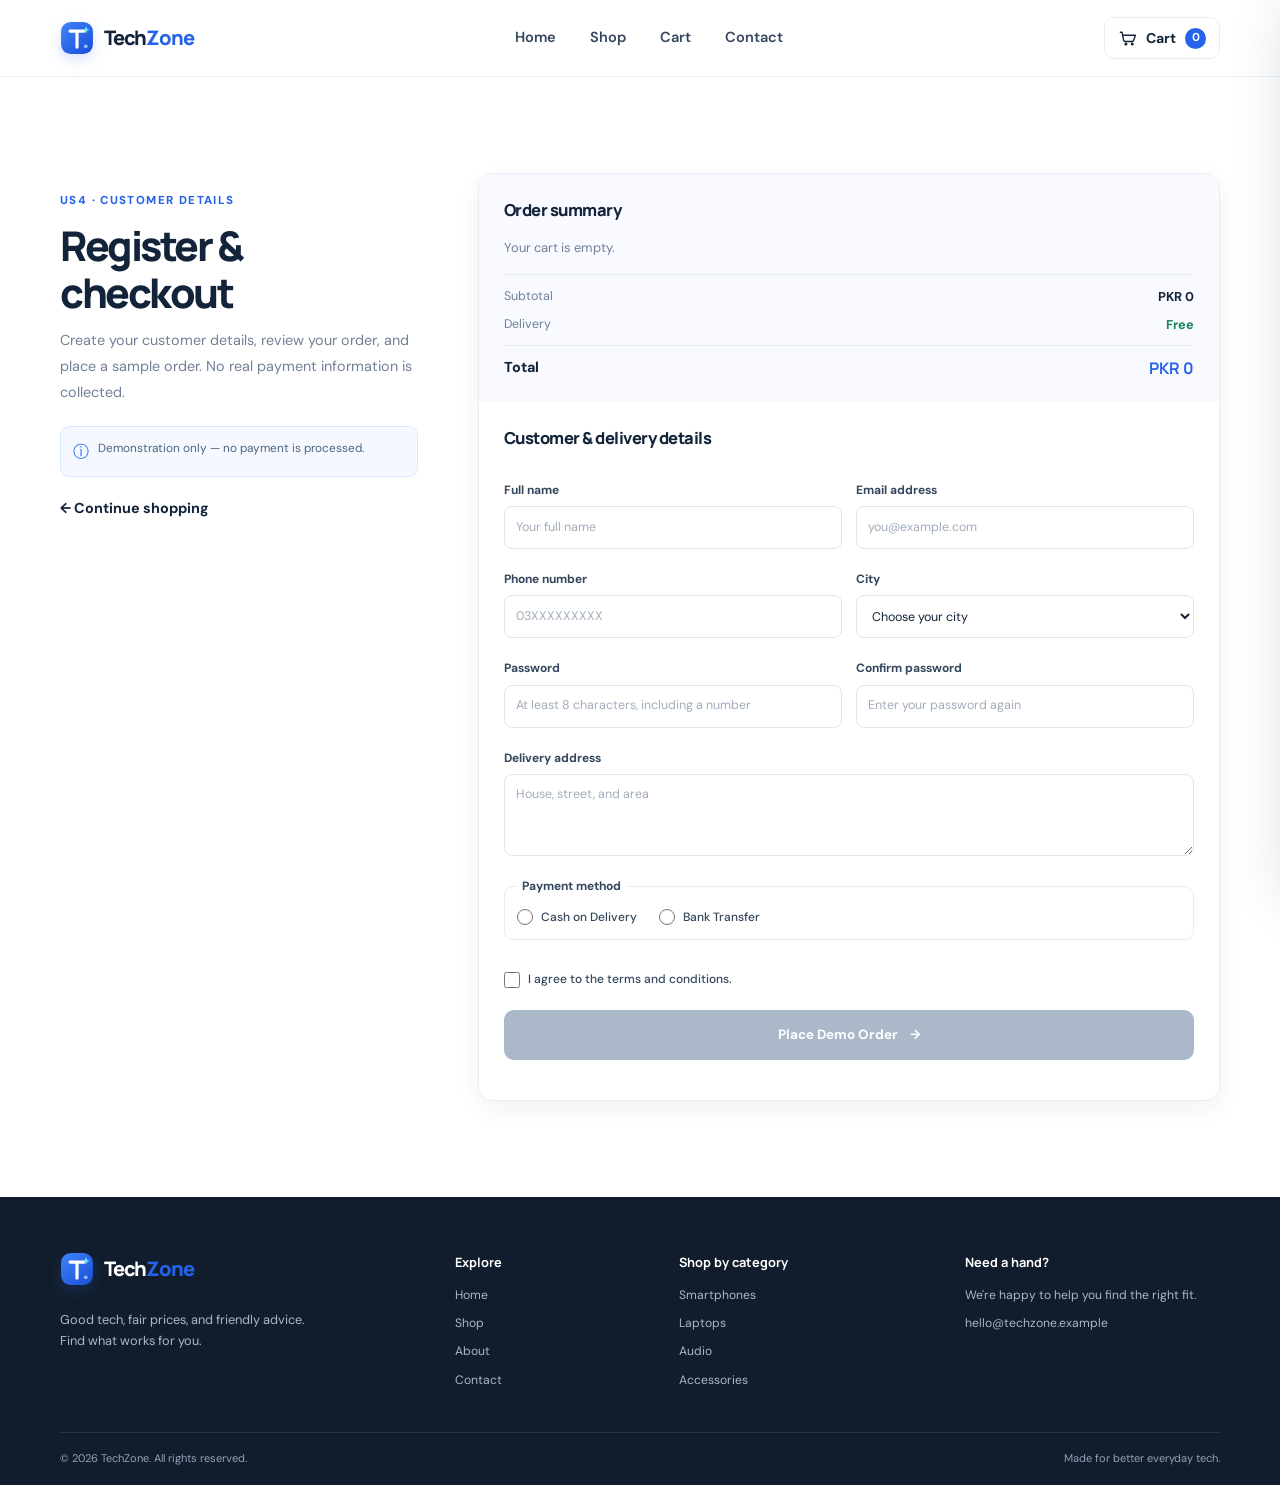
<file: checkout.html>
<!DOCTYPE html>
<html lang="en">
<head>
  <meta charset="UTF-8">
  <meta name="viewport" content="width=device-width, initial-scale=1.0">
  <meta name="description" content="Create your TechZone customer details and complete a simple demo checkout.">
  <meta name="theme-color" content="#ffffff">
  <title>Register &amp; Checkout — TechZone</title>
  <link rel="icon" type="image/svg+xml" href="favicon.svg">
  <link rel="preconnect" href="https://fonts.googleapis.com">
  <link rel="preconnect" href="https://fonts.gstatic.com" crossorigin>
  <link href="https://fonts.googleapis.com/css2?family=DM+Sans:wght@400;500;600;700&family=Manrope:wght@500;600;700;800&display=swap" rel="stylesheet">
  <link rel="stylesheet" href="style.css">
  <script src="script.js" defer></script>
</head>
<body>
  <header class="site-header">
    <div class="container header-content">
      <a class="brand" href="index.html" aria-label="TechZone home">
        <span class="brand-mark" aria-hidden="true"><img class="brand-icon" src="favicon.svg" alt=""></span>
        <span>Tech<span class="brand-accent">Zone</span></span>
      </a>
      <button class="menu-toggle" id="menu-toggle" type="button" aria-label="Open navigation" aria-expanded="false" aria-controls="primary-nav">
        <span></span><span></span><span></span>
      </button>
      <nav class="primary-nav" id="primary-nav" aria-label="Main navigation">
        <a href="index.html">Home</a>
        <a href="index.html#products">Shop</a>
        <a href="#cart-drawer" data-open-cart>Cart</a>
        <a href="index.html#contact">Contact</a>
      </nav>
      <button class="cart-button" id="cart-toggle" type="button" aria-label="Open shopping cart">
        <svg viewBox="0 0 24 24" aria-hidden="true"><path d="M3 4h2l2.1 10.1a2 2 0 0 0 2 1.6h8.8a2 2 0 0 0 1.9-1.4L22 8H6M10 20a1 1 0 1 0 0-2 1 1 0 0 0 0 2Zm8 0a1 1 0 1 0 0-2 1 1 0 0 0 0 2Z"/></svg>
        <span>Cart</span>
        <span class="cart-count" id="cart-count" aria-live="polite">0</span>
      </button>
    </div>
  </header>

  <main>
    <section class="checkout-section section-space" id="checkout">
      <div class="container checkout-layout">
        <div class="checkout-intro">
          <span class="eyebrow">US4 · CUSTOMER DETAILS</span>
          <h1>Register &amp; checkout</h1>
          <p>Create your customer details, review your order, and place a sample order. No real payment information is collected.</p>
          <div class="demo-note"><span aria-hidden="true">ⓘ</span> Demonstration only — no payment is processed.</div>
          <a class="text-link back-to-shop" href="index.html#products">← Continue shopping</a>
        </div>
        <div class="checkout-card">
          <section class="checkout-summary" aria-labelledby="order-summary-title">
            <h2 id="order-summary-title">Order summary</h2>
            <div class="summary-items" id="checkout-items"><p class="summary-empty">Your cart is empty.</p></div>
            <div class="summary-totals">
              <div><span>Subtotal</span><strong id="checkout-subtotal">PKR 0</strong></div>
              <div><span>Delivery</span><strong class="free-delivery">Free</strong></div>
              <div class="summary-grand-total"><span>Total</span><strong id="checkout-total">PKR 0</strong></div>
            </div>
          </section>

          <form class="checkout-form" id="checkout-form" novalidate>
            <h2>Customer &amp; delivery details</h2>
            <div class="form-row">
              <div class="field-group">
                <label for="full-name">Full name</label>
                <input id="full-name" type="text" name="fullName" autocomplete="name" placeholder="Your full name" aria-describedby="full-name-error">
                <span class="field-error" id="full-name-error"></span>
              </div>
              <div class="field-group">
                <label for="email">Email address</label>
                <input id="email" type="email" name="email" autocomplete="email" placeholder="you@example.com" aria-describedby="email-error">
                <span class="field-error" id="email-error"></span>
              </div>
            </div>
            <div class="form-row">
              <div class="field-group">
                <label for="phone">Phone number</label>
                <input id="phone" type="tel" name="phone" autocomplete="tel" inputmode="numeric" placeholder="03XXXXXXXXX" aria-describedby="phone-error">
                <span class="field-error" id="phone-error"></span>
              </div>
              <div class="field-group">
                <label for="city">City</label>
                <select id="city" name="city" aria-describedby="city-error">
                  <option value="">Choose your city</option>
                  <option>Karachi</option>
                  <option>Lahore</option>
                  <option>Islamabad</option>
                  <option>Rawalpindi</option>
                  <option>Faisalabad</option>
                  <option>Multan</option>
                  <option>Peshawar</option>
                  <option>Quetta</option>
                  <option>Other</option>
                </select>
                <span class="field-error" id="city-error"></span>
              </div>
            </div>
            <div class="form-row">
              <div class="field-group">
                <label for="password">Password</label>
                <input id="password" type="password" name="password" autocomplete="new-password" placeholder="At least 8 characters, including a number" aria-describedby="password-error">
                <span class="field-error" id="password-error"></span>
              </div>
              <div class="field-group">
                <label for="confirm-password">Confirm password</label>
                <input id="confirm-password" type="password" name="confirmPassword" autocomplete="new-password" placeholder="Enter your password again" aria-describedby="confirm-password-error">
                <span class="field-error" id="confirm-password-error"></span>
              </div>
            </div>
            <div class="field-group">
              <label for="address">Delivery address</label>
              <textarea id="address" name="address" autocomplete="street-address" rows="3" placeholder="House, street, and area" aria-describedby="address-error"></textarea>
              <span class="field-error" id="address-error"></span>
            </div>
            <fieldset class="payment-options" aria-describedby="payment-error">
              <legend>Payment method</legend>
              <label><input type="radio" name="paymentMethod" value="cod"> Cash on Delivery</label>
              <label><input type="radio" name="paymentMethod" value="bank"> Bank Transfer</label>
            </fieldset>
            <span class="field-error" id="payment-error"></span>
            <div class="field-group terms-group">
              <label class="checkbox-label" for="terms">
                <input id="terms" type="checkbox" name="terms" aria-describedby="terms-error">
                <span>I agree to the terms and conditions.</span>
              </label>
              <span class="field-error" id="terms-error"></span>
            </div>
            <button class="button button-primary place-order-button" id="place-order" type="submit">Place Demo Order <span aria-hidden="true">→</span></button>
            <p class="form-message" id="order-message" role="status" aria-live="polite"></p>
          </form>
        </div>
      </div>
    </section>
  </main>

  <div class="cart-overlay" id="cart-overlay"></div>
  <aside class="cart-drawer" id="cart-drawer" aria-labelledby="cart-title" aria-hidden="true">
    <div class="cart-drawer-header">
      <div><span class="eyebrow">YOUR SELECTION</span><h2 id="cart-title">Shopping cart</h2></div>
      <button class="icon-button" id="cart-close" type="button" aria-label="Close shopping cart">×</button>
    </div>
    <div class="cart-drawer-items" id="cart-items"></div>
    <div class="cart-drawer-footer">
      <div class="drawer-total"><span>Subtotal</span><strong id="cart-subtotal">PKR 0</strong></div>
      <div class="drawer-total"><span>Delivery</span><strong class="free-delivery">Free</strong></div>
      <div class="drawer-total drawer-grand-total"><span>Total</span><strong id="cart-total">PKR 0</strong></div>
      <a class="button button-primary drawer-checkout" href="checkout.html" id="go-to-checkout">Continue to checkout <span aria-hidden="true">→</span></a>
      <p>Delivery is free. Demo checkout only.</p>
    </div>
  </aside>
  <div class="toast" id="toast" role="status" aria-live="polite"></div>

  <footer class="site-footer">
    <div class="container">
      <div class="footer-main">
        <div class="footer-brand">
          <a class="brand" href="index.html"><span class="brand-mark" aria-hidden="true"><img class="brand-icon" src="favicon.svg" alt=""></span><span>Tech<span class="brand-accent">Zone</span></span></a>
          <p>Good tech, fair prices, and friendly advice. Find what works for you.</p>
        </div>
        <div class="footer-links">
          <strong>Explore</strong>
          <a href="index.html">Home</a><a href="index.html#products">Shop</a><a href="index.html#about">About</a><a href="index.html#contact">Contact</a>
        </div>
        <div class="footer-links">
          <strong>Shop by category</strong>
          <a href="index.html#products">Smartphones</a><a href="index.html#products">Laptops</a><a href="index.html#products">Audio</a><a href="index.html#products">Accessories</a>
        </div>
        <div class="footer-contact">
          <strong>Need a hand?</strong>
          <p>We're happy to help you find the right fit.</p>
          <a href="mailto:hello@techzone.example">hello@techzone.example</a>
        </div>
      </div>
      <div class="footer-bottom"><span>© 2026 TechZone. All rights reserved.</span><span>Made for better everyday tech.</span></div>
    </div>
  </footer>
</body>
</html>
</file>
<file: style.css>
:root {
  color-scheme: light;
  --navy: #13243a;
  --navy-soft: #34465d;
  --muted: #718096;
  --blue: #2563eb;
  --blue-dark: #1d4ed8;
  --blue-pale: #eff6ff;
  --line: #e7edf4;
  --surface: #f7f9fc;
  --white: #ffffff;
  --green: #16865c;
  --font-body: "DM Sans", -apple-system, BlinkMacSystemFont, "Segoe UI", sans-serif;
  --font-heading: "Manrope", "DM Sans", sans-serif;
  --shadow-sm: 0 8px 24px rgba(19, 36, 58, 0.06);
  --shadow-card: 0 16px 40px rgba(19, 36, 58, 0.09);
  --radius: 16px;
}

* { box-sizing: border-box; }
html { scroll-behavior: smooth; scroll-padding-top: 92px; }
body { margin: 0; background: var(--white); color: var(--navy); font-family: var(--font-body); line-height: 1.6; -webkit-font-smoothing: antialiased; }
body.cart-open { overflow: hidden; }
button, input, select, textarea { font: inherit; }
button, a { -webkit-tap-highlight-color: transparent; }
a { color: inherit; }
img { display: block; max-width: 100%; }
.container { width: min(1160px, calc(100% - 48px)); margin-inline: auto; }
.section-space { padding-block: 96px; }
.sr-only { position: absolute; width: 1px; height: 1px; padding: 0; margin: -1px; overflow: hidden; clip: rect(0, 0, 0, 0); white-space: nowrap; border: 0; }

.site-header { position: sticky; z-index: 30; top: 0; background: rgba(255, 255, 255, 0.94); border-bottom: 1px solid rgba(231, 237, 244, 0.9); backdrop-filter: blur(16px); }
.header-content { min-height: 76px; display: flex; align-items: center; justify-content: space-between; gap: 28px; }
.brand { display: inline-flex; align-items: center; gap: 10px; color: var(--navy); text-decoration: none; font-family: var(--font-heading); font-size: 1.25rem; font-weight: 800; letter-spacing: -0.06em; white-space: nowrap; }
.brand-mark { width: 34px; height: 34px; display: grid; place-items: center; flex: none; }
.brand-icon { width: 100%; height: 100%; object-fit: contain; filter: drop-shadow(0 5px 7px rgba(37, 99, 235, 0.2)); }
.brand-accent { color: var(--blue); }
.primary-nav { display: flex; align-items: center; gap: 34px; }
.primary-nav a { position: relative; color: var(--navy-soft); font-size: 0.91rem; font-weight: 600; text-decoration: none; transition: color 180ms ease; }
.primary-nav a:hover, .primary-nav a:focus-visible { color: var(--blue); }
.cart-button { display: inline-flex; align-items: center; gap: 9px; min-height: 42px; border: 1px solid var(--line); border-radius: 10px; padding: 0 13px; background: white; color: var(--navy); font-size: 0.88rem; font-weight: 700; cursor: pointer; transition: border-color 180ms ease, background 180ms ease, transform 180ms ease; }
.cart-button:hover { border-color: #bfd4ff; background: var(--blue-pale); transform: translateY(-1px); }
.cart-button svg, .search-box svg { width: 19px; height: 19px; fill: none; stroke: currentColor; stroke-width: 1.8; stroke-linecap: round; stroke-linejoin: round; }
.cart-count { display: grid; min-width: 21px; height: 21px; padding-inline: 5px; place-items: center; border-radius: 20px; background: var(--blue); color: white; font-size: 0.72rem; }
.menu-toggle { display: none; }

.hero { position: relative; overflow: hidden; background: linear-gradient(115deg, #f7faff 0%, #fff 55%, #f1f7ff 100%); }
.hero-layout { min-height: 570px; display: grid; grid-template-columns: 1fr 0.96fr; align-items: center; gap: 62px; padding-block: 74px 50px; }
.hero-copy { position: relative; z-index: 1; padding-bottom: 12px; }
.eyebrow { display: inline-flex; align-items: center; gap: 8px; color: var(--blue); font-size: 0.72rem; font-weight: 800; letter-spacing: 0.12em; line-height: 1.4; text-transform: uppercase; }
.eyebrow-dot { width: 7px; height: 7px; border-radius: 50%; background: #41b883; box-shadow: 0 0 0 4px rgba(65, 184, 131, 0.12); }
h1, h2, h3, p { margin-top: 0; }
.hero h1 { max-width: 620px; margin: 22px 0 18px; font-family: var(--font-heading); font-size: clamp(3.2rem, 5.7vw, 5.1rem); font-weight: 800; letter-spacing: -0.075em; line-height: 1.03; }
.hero h1 span { color: var(--blue); }
.hero-copy > p { max-width: 490px; margin-bottom: 28px; color: var(--muted); font-size: 1.06rem; line-height: 1.8; }
.hero-actions { display: flex; align-items: center; flex-wrap: wrap; gap: 25px; }
.button { display: inline-flex; justify-content: center; align-items: center; gap: 12px; min-height: 50px; border: 0; border-radius: 10px; padding: 0 21px; font-weight: 700; text-decoration: none; cursor: pointer; transition: background 180ms ease, box-shadow 180ms ease, transform 180ms ease; }
.button-primary { background: var(--blue); color: white; box-shadow: 0 8px 18px rgba(37, 99, 235, 0.2); }
.button-primary:hover { background: var(--blue-dark); box-shadow: 0 11px 25px rgba(37, 99, 235, 0.28); transform: translateY(-2px); }
.button-primary:disabled, .button-primary.button-disabled { background: #aab8ca; box-shadow: none; cursor: not-allowed; transform: none; }
.button:focus-visible, button:focus-visible, a:focus-visible, input:focus-visible, select:focus-visible, textarea:focus-visible { outline: 3px solid rgba(37, 99, 235, 0.35); outline-offset: 3px; }
.text-link { display: inline-flex; align-items: center; gap: 9px; color: var(--navy); font-size: 0.9rem; font-weight: 700; text-decoration: none; transition: color 180ms ease; }
.text-link:hover { color: var(--blue); }
.hero-assurances { display: flex; flex-wrap: wrap; gap: 17px; margin-top: 40px; color: #66778c; font-size: 0.75rem; font-weight: 600; }
.hero-assurances span { display: inline-flex; align-items: center; gap: 6px; }
.check-icon { color: #18a36d; font-size: 1rem; font-weight: 800; }
.hero-visual { position: relative; min-height: 400px; display: grid; place-items: center; }
.hero-glow { position: absolute; width: 80%; aspect-ratio: 1; border-radius: 50%; background: #dbeafe; filter: blur(60px); opacity: 0.72; }
.hero-image-frame { position: relative; width: min(100%, 520px); height: 365px; overflow: hidden; border: 8px solid white; border-radius: 23px; background: #eaf0f7; box-shadow: 0 28px 65px rgba(24, 49, 82, 0.16); transform: rotate(1.5deg); }
.hero-image-frame img { width: 100%; height: 100%; object-fit: cover; }
.floating-note { position: absolute; z-index: 1; right: -9px; bottom: 49px; display: flex; align-items: center; gap: 12px; border: 1px solid rgba(231, 237, 244, 0.9); border-radius: 13px; padding: 13px 17px; background: white; box-shadow: var(--shadow-card); }
.note-icon { display: grid; width: 36px; height: 36px; place-items: center; border-radius: 10px; background: var(--blue-pale); color: var(--blue); }
.floating-note strong, .floating-note small { display: block; }
.floating-note strong { font-size: 0.78rem; }
.floating-note small { margin-top: 2px; color: var(--muted); font-size: 0.7rem; }
.hero-image-caption { position: absolute; left: 0; bottom: -7px; color: var(--muted); font-size: 0.74rem; }
.trust-strip { display: flex; align-items: center; justify-content: center; flex-wrap: wrap; gap: 28px; padding-block: 21px; border-top: 1px solid rgba(19, 36, 58, 0.07); color: #8491a2; font-size: 0.76rem; font-weight: 700; }
.trust-strip > span:first-child { color: var(--navy-soft); }
.trust-divider { width: 1px; height: 18px; background: #dce4ed; }

.products-section { background: white; }
.section-heading h2, .about-copy h2, .contact-layout h2, .checkout-intro h2 { margin: 9px 0 8px; font-family: var(--font-heading); font-size: clamp(2rem, 3.2vw, 2.65rem); font-weight: 800; letter-spacing: -0.06em; line-height: 1.15; }
.section-heading p, .contact-layout > div:first-child p { margin-bottom: 0; color: var(--muted); }
.products-heading { display: flex; align-items: end; justify-content: space-between; gap: 25px; margin-bottom: 30px; }
.search-box { width: min(100%, 305px); display: flex; align-items: center; gap: 10px; border: 1px solid var(--line); border-radius: 10px; padding: 0 13px; background: white; color: #8996a6; transition: border-color 180ms ease, box-shadow 180ms ease; }
.search-box:focus-within { border-color: #8bb2ff; box-shadow: 0 0 0 4px rgba(37, 99, 235, 0.08); }
.search-box input { width: 100%; height: 45px; border: 0; outline: 0; background: transparent; color: var(--navy); font-size: 0.84rem; }
.search-box input:focus-visible { outline: 0; }
.product-toolbar { display: flex; align-items: center; justify-content: space-between; gap: 18px; margin-bottom: 25px; }
.filter-list { display: flex; flex-wrap: wrap; gap: 8px; }
.filter-button { min-height: 36px; border: 1px solid var(--line); border-radius: 8px; padding: 0 13px; background: white; color: #66778c; font-size: 0.75rem; font-weight: 700; cursor: pointer; transition: all 170ms ease; }
.filter-button:hover { border-color: #b8cefb; color: var(--blue); }
.filter-button.active { border-color: var(--navy); background: var(--navy); color: white; }
.result-count { flex: none; color: var(--muted); font-size: 0.77rem; }
.product-grid { display: grid; grid-template-columns: repeat(3, minmax(0, 1fr)); gap: 23px; }
.product-card { min-width: 0; overflow: hidden; border: 1px solid var(--line); border-radius: var(--radius); background: white; transition: transform 220ms ease, box-shadow 220ms ease, border-color 220ms ease; }
.product-card:hover { transform: translateY(-5px); border-color: #d1def0; box-shadow: var(--shadow-card); }
.product-image-wrap { position: relative; height: 224px; overflow: hidden; background: #f2f5f9; }
.product-image-wrap img { width: 100%; height: 100%; object-fit: cover; transition: transform 450ms ease; }
.product-card:hover .product-image-wrap img { transform: scale(1.045); }
.product-category-label { position: absolute; top: 13px; left: 13px; border: 1px solid rgba(255, 255, 255, 0.7); border-radius: 6px; padding: 5px 8px; background: rgba(255, 255, 255, 0.92); color: var(--navy-soft); font-size: 0.62rem; font-weight: 800; letter-spacing: 0.055em; text-transform: uppercase; }
.product-info { padding: 17px 18px 18px; }
.product-title-row { display: flex; align-items: start; justify-content: space-between; gap: 10px; }
.product-title-row h3 { margin: 0; font-family: var(--font-heading); font-size: 1rem; font-weight: 800; letter-spacing: -0.035em; line-height: 1.35; }
.rating { flex: none; color: #e49a18; font-size: 0.71rem; font-weight: 800; white-space: nowrap; }
.rating span { color: #8b96a4; font-weight: 600; }
.product-description { min-height: 43px; margin: 9px 0 14px; color: var(--muted); font-size: 0.77rem; line-height: 1.55; }
.product-card-footer { display: flex; align-items: center; justify-content: space-between; gap: 12px; border-top: 1px solid #eff2f6; padding-top: 14px; }
.product-price { color: var(--navy); font-family: var(--font-heading); font-size: 1rem; font-weight: 800; letter-spacing: -0.035em; }
.add-button { min-height: 36px; border: 0; border-radius: 8px; padding: 0 12px; background: var(--blue-pale); color: var(--blue); font-size: 0.73rem; font-weight: 800; cursor: pointer; transition: color 170ms ease, background 170ms ease, transform 170ms ease; }
.add-button:hover { background: var(--blue); color: white; transform: translateY(-1px); }
.no-results { margin: 32px 0 0; border: 1px dashed #cbd6e3; border-radius: 12px; padding: 28px; color: var(--muted); text-align: center; }

.benefits-section { background: var(--surface); }
.centered-heading { margin-bottom: 43px; text-align: center; }
.centered-heading p { margin-bottom: 0; color: var(--muted); }
.benefit-grid { display: grid; grid-template-columns: repeat(3, 1fr); gap: 20px; }
.benefit-card { border: 1px solid #edf1f6; border-radius: 14px; padding: 27px 25px; background: white; box-shadow: 0 5px 20px rgba(19, 36, 58, 0.025); transition: transform 200ms ease, box-shadow 200ms ease; }
.benefit-card:hover { transform: translateY(-4px); box-shadow: var(--shadow-sm); }
.benefit-icon { display: grid; width: 45px; height: 45px; margin-bottom: 18px; place-items: center; border-radius: 12px; background: var(--blue-pale); color: var(--blue); }
.benefit-icon svg { width: 23px; height: 23px; fill: none; stroke: currentColor; stroke-width: 1.7; stroke-linecap: round; stroke-linejoin: round; }
.benefit-card h3 { margin: 0 0 8px; font-family: var(--font-heading); font-size: 1rem; letter-spacing: -0.035em; }
.benefit-card p { margin: 0; color: var(--muted); font-size: 0.82rem; line-height: 1.65; }

.about-section { padding-top: 88px; padding-bottom: 88px; }
.about-layout { display: grid; grid-template-columns: 1fr 0.9fr; align-items: center; gap: 85px; }
.about-image { position: relative; height: 370px; }
.about-image img { width: 100%; height: 100%; border-radius: 17px; object-fit: cover; box-shadow: var(--shadow-card); }
.image-label { position: absolute; right: -18px; bottom: 21px; border-radius: 9px; padding: 10px 14px; background: white; color: var(--navy); box-shadow: var(--shadow-sm); font-size: 0.76rem; font-weight: 700; }
.about-copy h2 { max-width: 430px; margin-block: 12px 17px; }
.about-copy > p { max-width: 480px; margin-bottom: 21px; color: var(--muted); line-height: 1.85; }

.contact-section { padding-block: 54px; background: #f4f8ff; }
.contact-layout { display: flex; align-items: center; justify-content: space-between; gap: 35px; }
.contact-layout h2 { margin-top: 7px; font-size: 2rem; }
.contact-layout > div:first-child p { max-width: 470px; font-size: 0.9rem; }
.contact-card { display: flex; align-items: center; gap: 14px; min-width: min(360px, 100%); border: 1px solid #e2ebf8; border-radius: 13px; padding: 17px; background: white; box-shadow: var(--shadow-sm); }
.contact-icon { display: grid; width: 43px; height: 43px; flex: none; place-items: center; border-radius: 11px; background: var(--blue-pale); color: var(--blue); }
.contact-card strong, .contact-card a { display: block; }
.contact-card strong { font-size: 0.83rem; }
.contact-card div a { margin-top: 3px; color: var(--muted); font-size: 0.77rem; text-decoration: none; }
.contact-card div a:hover { color: var(--blue); }
.contact-arrow { margin-left: auto; color: var(--blue); font-size: 1.2rem; text-decoration: none; }

.checkout-section { background: white; }
.checkout-layout { display: grid; grid-template-columns: 0.65fr 1.35fr; align-items: start; gap: 60px; }
.checkout-intro { position: sticky; top: 110px; padding-top: 13px; }
.checkout-intro h2 { margin-block: 10px 12px; }
.checkout-intro h1 { margin: 10px 0 12px; font-family: var(--font-heading); font-size: clamp(2rem, 3.2vw, 2.65rem); font-weight: 800; letter-spacing: -0.06em; line-height: 1.15; }
.checkout-intro > p { color: var(--muted); font-size: 0.9rem; line-height: 1.8; }
.back-to-shop { margin-top: 20px; }
.demo-note { display: flex; align-items: start; gap: 9px; margin-top: 20px; border: 1px solid #d9e8ff; border-radius: 9px; padding: 12px; background: #f5f9ff; color: #4d6483; font-size: 0.74rem; }
.demo-note span { color: var(--blue); font-size: 1rem; }
.checkout-card { overflow: hidden; border: 1px solid var(--line); border-radius: 15px; box-shadow: var(--shadow-sm); }
.checkout-summary { padding: 23px 25px 20px; background: #f8faff; }
.checkout-summary h2, .checkout-summary h3, .checkout-form h2, .checkout-form h3 { margin: 0 0 15px; font-family: var(--font-heading); font-size: 1.03rem; font-weight: 800; letter-spacing: -0.03em; }
.summary-items { display: grid; gap: 9px; }
.summary-empty { margin: 0; color: var(--muted); font-size: 0.81rem; }
.summary-item { display: flex; align-items: center; justify-content: space-between; gap: 15px; color: var(--navy-soft); font-size: 0.78rem; }
.summary-item strong { color: var(--navy); font-size: 0.78rem; white-space: nowrap; }
.summary-totals { display: grid; gap: 7px; margin-top: 15px; border-top: 1px solid #e6ebf3; padding-top: 12px; }
.summary-totals > div { display: flex; justify-content: space-between; gap: 15px; color: var(--muted); font-size: 0.78rem; }
.summary-totals strong { color: var(--navy); font-size: 0.8rem; }
.summary-totals .free-delivery { color: var(--green); }
.summary-totals .summary-grand-total { margin-top: 3px; border-top: 1px solid #e6ebf3; padding-top: 10px; color: var(--navy); font-size: 0.9rem; font-weight: 800; }
.summary-grand-total strong { color: var(--blue); font-family: var(--font-heading); font-size: 1rem; }
.checkout-form { display: grid; gap: 15px; padding: 23px 25px 25px; }
.form-row { display: grid; grid-template-columns: 1fr 1fr; gap: 14px; }
.checkout-form label { display: grid; gap: 6px; color: var(--navy-soft); font-size: 0.75rem; font-weight: 700; }
.checkout-form input, .checkout-form select, .checkout-form textarea { width: 100%; min-height: 43px; border: 1px solid #dfe6ee; border-radius: 8px; padding: 10px 11px; background: white; color: var(--navy); font-size: 0.78rem; font-weight: 400; }
.checkout-form textarea { min-height: 79px; resize: vertical; }
.checkout-form input::placeholder, .checkout-form textarea::placeholder { color: #a1adbb; }
.field-group { display: grid; align-content: start; gap: 6px; }
.field-group > label, .payment-options legend { color: var(--navy-soft); font-size: 0.75rem; font-weight: 700; }
.checkout-form .field-group input[aria-invalid="true"], .checkout-form .field-group select[aria-invalid="true"], .checkout-form .field-group textarea[aria-invalid="true"] { border-color: #d93636; box-shadow: 0 0 0 2px rgba(217, 54, 54, 0.08); }
.field-error { min-height: 0; color: #c62828; font-size: 0.7rem; font-weight: 600; }
.field-error:not(:empty) { min-height: 1em; }
.payment-options { display: flex; flex-wrap: wrap; gap: 14px 22px; margin: 0; border: 1px solid var(--line); border-radius: 9px; padding: 12px; }
.payment-options legend { padding-inline: 5px; }
.checkout-form .payment-options label, .checkout-form .checkbox-label { display: flex; align-items: center; gap: 8px; font-size: 0.75rem; font-weight: 500; }
.checkout-form .payment-options input, .checkout-form .checkbox-label input { width: 16px; min-height: 16px; margin: 0; accent-color: var(--blue); }
.checkout-form .checkbox-label input[aria-invalid="true"] { outline: 2px solid #d93636; outline-offset: 2px; }
.payment-options.field-invalid { border-color: #d93636; }
.terms-group { gap: 5px; }
.form-message-error { color: #c62828; }
.form-message:not(:empty).form-message-error { background: #fff3f3; }
.place-order-button { width: 100%; margin-top: 1px; font-size: 0.84rem; }
.form-message { min-height: 0; margin: -4px 0 0; color: var(--green); font-size: 0.8rem; font-weight: 700; }
.form-message:not(:empty) { border-radius: 8px; padding: 10px 12px; background: #effaf5; }

.site-footer { background: #111d2c; color: white; }
.footer-main { display: grid; grid-template-columns: 1.45fr 0.75fr 1fr 1.05fr; gap: 42px; padding-block: 55px 42px; }
.footer-brand .brand { color: white; }
.footer-brand > p { max-width: 260px; margin: 15px 0 0; color: #aab7c7; font-size: 0.8rem; line-height: 1.7; }
.footer-links, .footer-contact { display: grid; align-content: start; gap: 9px; }
.footer-links strong, .footer-contact strong { margin-bottom: 4px; font-family: var(--font-heading); font-size: 0.8rem; }
.footer-links a, .footer-contact a, .footer-contact p { margin: 0; color: #aab7c7; font-size: 0.76rem; text-decoration: none; }
.footer-links a:hover, .footer-contact a:hover { color: white; }
.footer-bottom { display: flex; justify-content: space-between; gap: 16px; border-top: 1px solid rgba(255, 255, 255, 0.1); padding-block: 17px; color: #93a2b5; font-size: 0.69rem; }

.cart-overlay { position: fixed; z-index: 49; inset: 0; background: rgba(13, 27, 45, 0.38); opacity: 0; visibility: hidden; transition: opacity 220ms ease, visibility 220ms ease; }
.cart-overlay.open { opacity: 1; visibility: visible; }
.cart-drawer { position: fixed; z-index: 50; top: 0; right: 0; bottom: 0; display: flex; width: min(430px, 100%); flex-direction: column; background: white; box-shadow: -15px 0 50px rgba(15, 35, 60, 0.15); transform: translateX(105%); transition: transform 260ms ease; }
.cart-drawer.open { transform: translateX(0); }
.cart-drawer-header { display: flex; align-items: center; justify-content: space-between; border-bottom: 1px solid var(--line); padding: 23px 23px 19px; }
.cart-drawer-header .eyebrow { font-size: 0.65rem; }
.cart-drawer-header h2 { margin: 3px 0 0; font-family: var(--font-heading); font-size: 1.38rem; letter-spacing: -0.05em; }
.icon-button { display: grid; width: 38px; height: 38px; place-items: center; border: 1px solid var(--line); border-radius: 9px; background: white; color: var(--navy); font-size: 1.55rem; cursor: pointer; }
.icon-button:hover { background: var(--surface); }
.cart-drawer-items { display: grid; align-content: start; gap: 13px; flex: 1; overflow-y: auto; padding: 18px 21px; }
.cart-empty-state { margin: auto; padding: 30px 10px; color: var(--muted); font-size: 0.88rem; text-align: center; }
.cart-item { display: grid; grid-template-columns: 68px minmax(0, 1fr) auto; align-items: center; gap: 12px; border: 1px solid var(--line); border-radius: 11px; padding: 10px; }
.cart-item img { width: 68px; height: 68px; border-radius: 8px; background: var(--surface); object-fit: cover; }
.cart-item-name { display: block; margin-bottom: 3px; color: var(--navy); font-size: 0.78rem; font-weight: 800; line-height: 1.35; }
.cart-item-price { color: var(--muted); font-size: 0.72rem; }
.cart-item-actions { display: flex; align-items: center; gap: 5px; margin-top: 8px; }
.quantity-button { display: grid; width: 25px; height: 25px; place-items: center; border: 1px solid var(--line); border-radius: 6px; background: white; color: var(--navy); cursor: pointer; }
.quantity-button:hover { border-color: #a8c5fa; color: var(--blue); }
.quantity-value { min-width: 19px; color: var(--navy); font-size: 0.76rem; font-weight: 700; text-align: center; }
.remove-button { border: 0; padding: 3px 0 3px 7px; background: transparent; color: #8693a2; font-size: 0.68rem; cursor: pointer; }
.remove-button:hover { color: #d04444; }
.cart-line-total { align-self: start; padding-top: 3px; color: var(--navy); font-size: 0.74rem; font-weight: 800; white-space: nowrap; }
.cart-drawer-footer { border-top: 1px solid var(--line); padding: 19px 22px 22px; }
.drawer-total { display: flex; justify-content: space-between; margin-bottom: 15px; color: var(--navy-soft); font-size: 0.83rem; }
.drawer-total strong { color: var(--navy); font-family: var(--font-heading); font-size: 1rem; }
.drawer-grand-total { margin-top: -5px; border-top: 1px solid var(--line); padding-top: 12px; color: var(--navy); font-weight: 800; }
.drawer-grand-total strong { color: var(--blue); }
.drawer-checkout { width: 100%; min-height: 47px; font-size: 0.83rem; }
.cart-drawer-footer > p { margin: 10px 0 0; color: var(--muted); font-size: 0.69rem; text-align: center; }
.toast { position: fixed; z-index: 70; right: 24px; bottom: 24px; max-width: min(390px, calc(100% - 32px)); border: 1px solid #cdebdc; border-radius: 10px; padding: 13px 17px; background: #f1fbf5; color: #176342; box-shadow: var(--shadow-card); font-size: 0.82rem; font-weight: 700; opacity: 0; pointer-events: none; transform: translateY(12px); transition: opacity 180ms ease, transform 180ms ease; }
.toast.visible { opacity: 1; transform: translateY(0); }

@media (max-width: 900px) {
  .hero-layout { min-height: 520px; gap: 32px; }
  .hero h1 { font-size: clamp(3rem, 7vw, 4.3rem); }
  .hero-visual { min-height: 350px; }
  .hero-image-frame { height: 310px; }
  .product-grid { grid-template-columns: repeat(2, minmax(0, 1fr)); }
  .about-layout { gap: 48px; }
  .checkout-layout { grid-template-columns: 1fr; gap: 24px; }
  .checkout-intro { position: static; }
  .checkout-intro h2 { max-width: 600px; }
  .checkout-intro > p { max-width: 620px; }
  .demo-note { width: fit-content; max-width: 100%; }
  .footer-main { grid-template-columns: 1.3fr 1fr 1fr; }
  .footer-contact { grid-column: 2 / 4; }
}

@media (max-width: 680px) {
  html { scroll-padding-top: 74px; }
  .container { width: min(100% - 36px, 520px); }
  .section-space { padding-block: 68px; }
  .header-content { min-height: 66px; gap: 12px; }
  .brand { font-size: 1.12rem; }
  .brand-mark { width: 31px; height: 31px; }
  .menu-toggle { display: grid; gap: 4px; width: 38px; height: 38px; margin-left: auto; place-content: center; border: 1px solid var(--line); border-radius: 9px; background: white; cursor: pointer; }
  .menu-toggle span { display: block; width: 16px; height: 2px; border-radius: 2px; background: var(--navy); transition: transform 160ms ease; }
  .menu-toggle[aria-expanded="true"] span:first-child { transform: translateY(6px) rotate(45deg); }
  .menu-toggle[aria-expanded="true"] span:nth-child(2) { opacity: 0; }
  .menu-toggle[aria-expanded="true"] span:last-child { transform: translateY(-6px) rotate(-45deg); }
  .primary-nav { position: absolute; top: calc(100% + 1px); right: 0; left: 0; display: none; flex-direction: column; align-items: stretch; gap: 0; border-bottom: 1px solid var(--line); padding: 7px 18px 13px; background: white; box-shadow: var(--shadow-sm); }
  .primary-nav.open { display: flex; }
  .primary-nav a { padding: 11px 5px; }
  .cart-button { min-height: 38px; gap: 6px; padding-inline: 9px; font-size: 0.78rem; }
  .cart-button svg { width: 17px; height: 17px; }
  .hero-layout { grid-template-columns: 1fr; gap: 27px; padding-block: 59px 28px; }
  .hero-copy { text-align: center; }
  .hero h1 { margin-top: 17px; font-size: clamp(2.8rem, 12vw, 4rem); }
  .hero-copy > p { margin-inline: auto; font-size: 0.94rem; }
  .hero-actions { justify-content: center; gap: 19px; }
  .hero-assurances { justify-content: center; gap: 9px 14px; margin-top: 25px; font-size: 0.68rem; }
  .hero-visual { width: 100%; min-height: 300px; }
  .hero-image-frame { width: 92%; height: 270px; border-width: 6px; }
  .floating-note { right: -2px; bottom: 25px; padding: 10px 12px; }
  .hero-image-caption { bottom: -9px; left: 4%; font-size: 0.66rem; }
  .trust-strip { gap: 10px 16px; padding-block: 17px; font-size: 0.67rem; }
  .trust-divider { display: none; }
  .products-heading { align-items: stretch; flex-direction: column; gap: 20px; margin-bottom: 22px; }
  .section-heading h2, .about-copy h2, .contact-layout h2, .checkout-intro h2 { font-size: 2rem; }
  .section-heading p { font-size: 0.84rem; }
  .search-box { width: 100%; }
  .product-toolbar { align-items: start; flex-direction: column; gap: 10px; margin-bottom: 19px; }
  .filter-list { gap: 7px; }
  .filter-button { min-height: 33px; padding-inline: 10px; font-size: 0.68rem; }
  .product-grid { gap: 12px; }
  .product-image-wrap { height: clamp(130px, 39vw, 205px); }
  .product-category-label { top: 8px; left: 8px; padding: 4px 6px; font-size: 0.55rem; }
  .product-info { padding: 12px; }
  .product-title-row { flex-direction: column; gap: 4px; }
  .product-title-row h3 { font-size: 0.83rem; }
  .rating { font-size: 0.65rem; }
  .product-description { min-height: 0; margin-block: 7px 11px; font-size: 0.7rem; }
  .product-card-footer { align-items: start; flex-direction: column; gap: 9px; padding-top: 11px; }
  .product-price { font-size: 0.91rem; }
  .add-button { width: 100%; min-height: 34px; font-size: 0.68rem; }
  .benefit-grid { grid-template-columns: 1fr; gap: 12px; }
  .centered-heading { margin-bottom: 27px; }
  .benefit-card { display: grid; grid-template-columns: 44px 1fr; column-gap: 14px; padding: 17px; }
  .benefit-icon { grid-row: span 2; width: 42px; height: 42px; margin: 1px 0 0; }
  .benefit-card h3 { align-self: end; }
  .benefit-card p { align-self: start; font-size: 0.77rem; }
  .about-layout { grid-template-columns: 1fr; gap: 31px; }
  .about-image { height: 260px; margin-right: 10px; }
  .image-label { right: -10px; bottom: 14px; }
  .about-copy > p { font-size: 0.86rem; }
  .contact-layout { align-items: stretch; flex-direction: column; gap: 21px; }
  .contact-card { min-width: 0; }
  .checkout-layout { gap: 20px; }
  .checkout-card { border-radius: 12px; }
  .checkout-summary, .checkout-form { padding: 18px; }
  .form-row { grid-template-columns: 1fr; gap: 13px; }
  .footer-main { grid-template-columns: 1fr 1fr; gap: 29px 20px; padding-block: 40px 30px; }
  .footer-brand { grid-column: 1 / -1; }
  .footer-contact { grid-column: auto; }
  .footer-bottom { flex-direction: column; gap: 5px; font-size: 0.66rem; }
  .toast { right: 16px; bottom: 16px; }
}

@media (prefers-reduced-motion: reduce) {
  *, *::before, *::after { scroll-behavior: auto !important; transition-duration: 0.01ms !important; animation-duration: 0.01ms !important; animation-iteration-count: 1 !important; }
}
</file>
